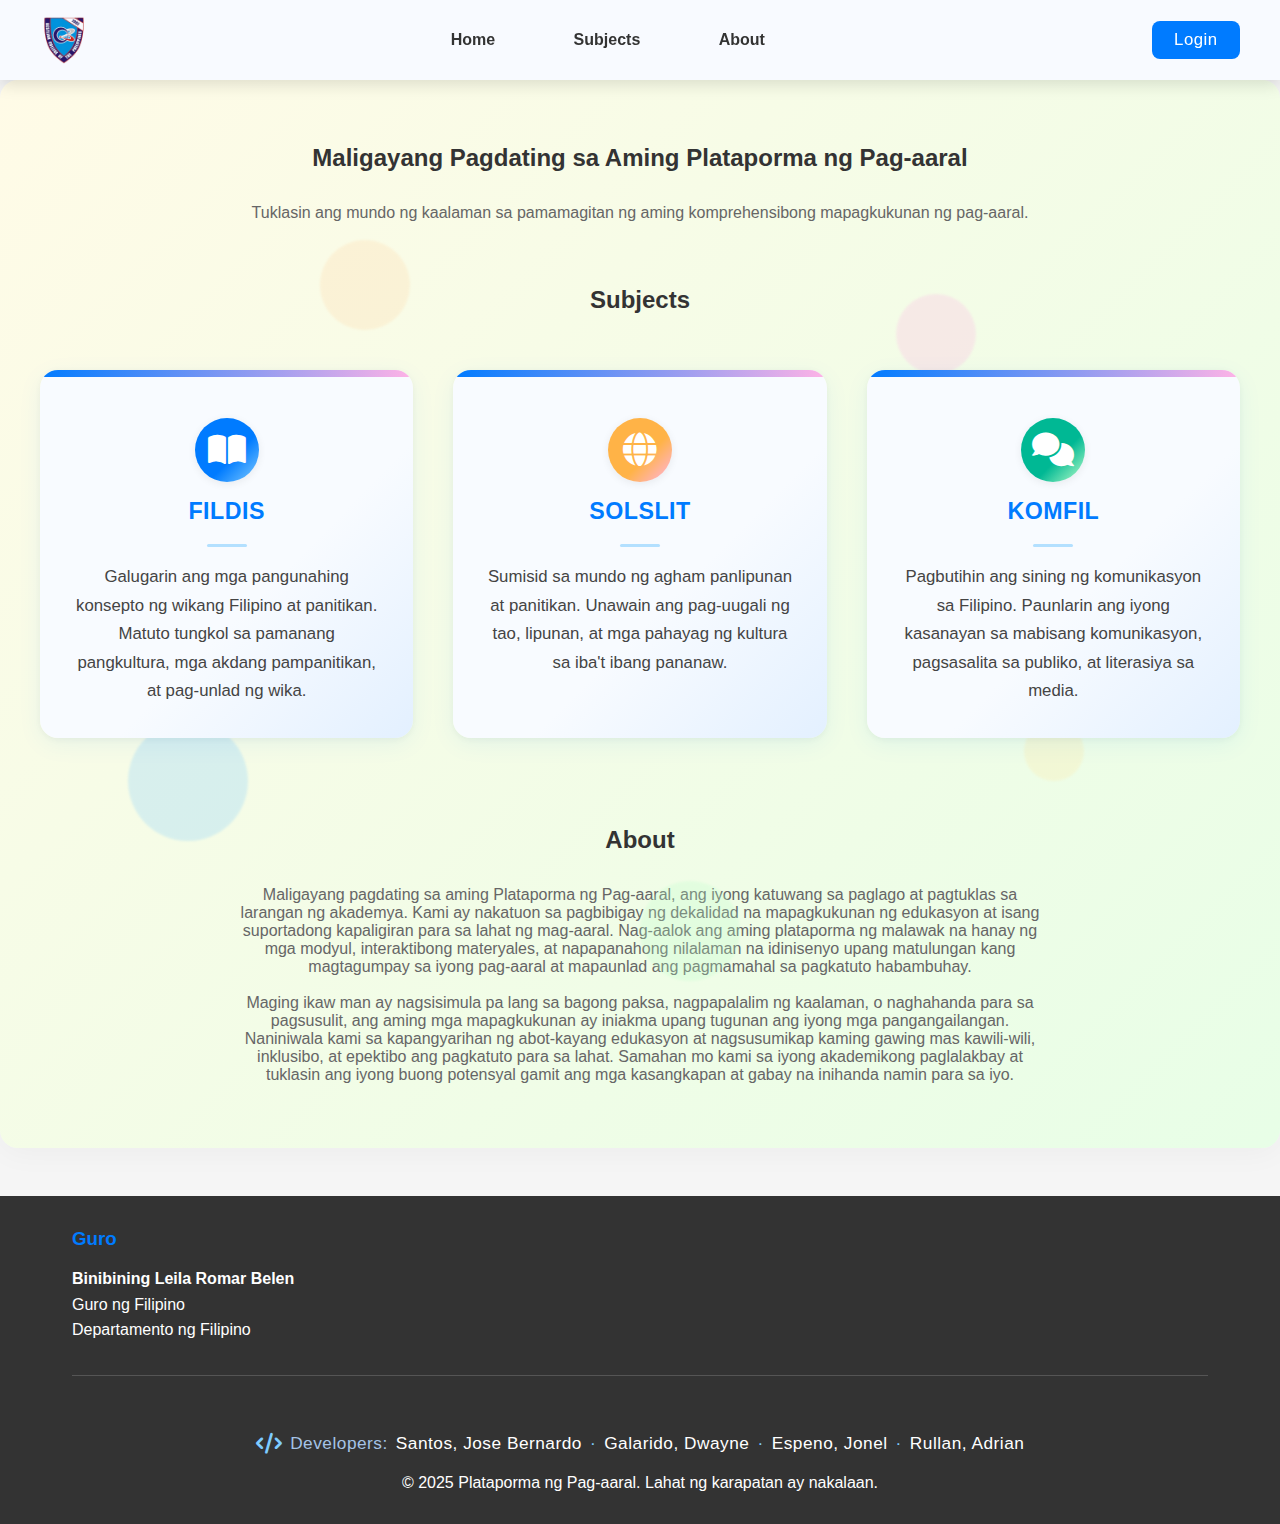
<file: index.html>
<!DOCTYPE html>
<html lang="en">
<head>
    <meta charset="UTF-8">
    <meta name="viewport" content="width=device-width, initial-scale=1.0">
    <title>Learning Platform</title>
    <link rel="stylesheet" href="https://cdnjs.cloudflare.com/ajax/libs/font-awesome/6.0.0/css/all.min.css">
    <link rel="stylesheet" href="style.css">
    <style>
        html {
            scroll-behavior: smooth;
        }
        
        .download-btn {
            position: absolute;
            top: 10px;
            left: 10px;
            padding: 8px 15px;
            background-color: #ff6b6b;
            color: white;
            border: none;
            border-radius: 4px;
            cursor: pointer;
            display: flex;
            align-items: center;
            gap: 5px;
            font-size: 14px;
            transition: background-color 0.3s;
            z-index: 1000;
        }

        .download-btn:hover {
            background-color: #ff5252;
        }

        .download-btn i {
            font-size: 16px;
        }

        .modal-content {
            position: relative;
            padding-top: 50px;
        }

        #moduleContent {
            margin-top: 10px;
        }

        .nav-links a {
            transition: color 0.3s ease;
        }

        .nav-links a:hover {
            color: #007bff;
        }
    </style>
</head>
<body>
    <nav class="navbar">
        <div class="logo">
            <a href="#" onclick="location.reload(); return false;">
                <img src="logo.png" alt="Bestlink College of the Philippines Logo" style="height:48px; vertical-align:middle;">
            </a>
        </div>
        <div class="menu-icon">
            <i class="fas fa-bars"></i>
        </div>
        <ul class="nav-links">
            <li><a href="#home">Home</a></li>
            <li><a href="#subjects">Subjects</a></li>
            <li><a href="#about">About</a></li>
        </ul>
        <button class="login-btn" onclick="openLoginModal()">Login</button>
    </nav>

    <main>
        <div class="floating-shapes">
            <div class="shape shape1"></div>
            <div class="shape shape2"></div>
            <div class="shape shape3"></div>
            <div class="shape shape4"></div>
            <div class="shape shape5"></div>
        </div>
        <section id="home" class="section">
            <h2>Maligayang Pagdating sa Aming Plataporma ng Pag-aaral</h2>
            <p style="text-align: center; color: #666; max-width: 800px; margin: 0 auto;">
                Tuklasin ang mundo ng kaalaman sa pamamagitan ng aming komprehensibong mapagkukunan ng pag-aaral.
            </p>
        </section>

        <section id="subjects" class="section">
            <h2>Subjects</h2>
            <div class="subjects-grid">
                <div class="subject-card" onclick="openFildisModules()">
                    <div class="subject-icon icon-bg fildis"><i class="fa-solid fa-book-open"></i></div>
                    <h3>FILDIS</h3>
                    <div class="divider"></div>
                    <p>Galugarin ang mga pangunahing konsepto ng wikang Filipino at panitikan. Matuto tungkol sa pamanang pangkultura, mga akdang pampanitikan, at pag-unlad ng wika.</p>
                </div>
                <div class="subject-card" onclick="openSolslitModules()">
                    <div class="subject-icon icon-bg solslit"><i class="fa-solid fa-globe"></i></div>
                    <h3>SOLSLIT</h3>
                    <div class="divider"></div>
                    <p>Sumisid sa mundo ng agham panlipunan at panitikan. Unawain ang pag-uugali ng tao, lipunan, at mga pahayag ng kultura sa iba't ibang pananaw.</p>
                </div>
                <div class="subject-card" onclick="openKomfilModules()">
                    <div class="subject-icon icon-bg komfil"><i class="fa-solid fa-comments"></i></div>
                    <h3>KOMFIL</h3>
                    <div class="divider"></div>
                    <p>Pagbutihin ang sining ng komunikasyon sa Filipino. Paunlarin ang iyong kasanayan sa mabisang komunikasyon, pagsasalita sa publiko, at literasiya sa media.</p>
                </div>
            </div>
        </section>

        <section id="about" class="section">
            <h2>About</h2>
            <p style="text-align: center; color: #666; max-width: 800px; margin: 0 auto;">
                Maligayang pagdating sa aming Plataporma ng Pag-aaral, ang iyong katuwang sa paglago at pagtuklas sa larangan ng akademya. Kami ay nakatuon sa pagbibigay ng dekalidad na mapagkukunan ng edukasyon at isang suportadong kapaligiran para sa lahat ng mag-aaral. Nag-aalok ang aming plataporma ng malawak na hanay ng mga modyul, interaktibong materyales, at napapanahong nilalaman na idinisenyo upang matulungan kang magtagumpay sa iyong pag-aaral at mapaunlad ang pagmamahal sa pagkatuto habambuhay.<br><br>
                Maging ikaw man ay nagsisimula pa lang sa bagong paksa, nagpapalalim ng kaalaman, o naghahanda para sa pagsusulit, ang aming mga mapagkukunan ay iniakma upang tugunan ang iyong mga pangangailangan. Naniniwala kami sa kapangyarihan ng abot-kayang edukasyon at nagsusumikap kaming gawing mas kawili-wili, inklusibo, at epektibo ang pagkatuto para sa lahat. Samahan mo kami sa iyong akademikong paglalakbay at tuklasin ang iyong buong potensyal gamit ang mga kasangkapan at gabay na inihanda namin para sa iyo.
            </p>
        </section>
    </main>

    <footer style="background-color: #333; color: white; padding: 2rem 0; margin-top: 3rem;">
        <div style="max-width: 1200px; margin: 0 auto; padding: 0 2rem;">
            <div style="display: grid; grid-template-columns: repeat(auto-fit, minmax(250px, 1fr)); gap: 2rem;">
                <div>
                    <h3 style="color: #007bff; margin-bottom: 1rem;">Guro</h3>
                    <p style="line-height: 1.6;">
                        <strong>Binibining Leila Romar Belen</strong><br>
                        Guro ng Filipino<br>
                        Departamento ng Filipino
                    </p>
                </div>
            </div>
            <div style="text-align: center; margin-top: 2rem; padding-top: 2rem; border-top: 1px solid #555;">
                <p style="margin-top: 1.5rem; font-size: 1.08rem; color: #a5c3e6; letter-spacing: 0.5px; display: flex; align-items: center; justify-content: center; gap: 0.5rem;">
                    <span style="font-size:1.2em; color:#7ecbff;"><i class='fa-solid fa-code'></i></span>
                    <span>Developers:</span>
                    <span style="font-weight: 500; color: #fff;">Santos, Jose Bernardo</span>
                    <span style="color: #7ecbff;">&middot;</span>
                    <span style="font-weight: 500; color: #fff;">Galarido, Dwayne</span>
                    <span style="color: #7ecbff;">&middot;</span>
                    <span style="font-weight: 500; color: #fff;">Espeno, Jonel</span>
                    <span style="color: #7ecbff;">&middot;</span>
                    <span style="font-weight: 500; color: #fff;">Rullan, Adrian</span>
                </p>
                <br>
                <p>&copy; 2025 Plataporma ng Pag-aaral. Lahat ng karapatan ay nakalaan.</p>
            </div>
        </div>
    </footer>

    <!-- FILDIS Modules Modal -->
    <div id="fildisModal" class="modal">
        <div class="modal-content">
            <span class="close-button" onclick="closeModal('fildisModal')">&times;</span>
            <h2 style="text-align: center; margin-bottom: 20px;">FILDIS Modules</h2>
            <div class="modules-grid">
                <div class="module-card" onclick="openModule('LESSON PROPERS/FILDIS/FilDis week 1 - 17/week 1 .pdf', 'pdf')">
                    <h4>Week 1</h4>
                    <p>Panimula sa Wikang Filipino at Panitikan: Mga pangunahing konsepto at kasaysayan</p>
                </div>
                <div class="module-card" onclick="openModule('LESSON PROPERS/FILDIS/FilDis week 1 - 17/week 2.pdf', 'pdf')">
                    <h4>Week 2</h4>
                    <p>Balarila at Palaugnayan: Pag-unawa sa istruktura ng wika</p>
                </div>
                <div class="module-card" onclick="openModule('LESSON PROPERS/FILDIS/FilDis week 1 - 17/week 3.pdf', 'pdf')">
                    <h4>Week 3</h4>
                    <p>Panitikang Filipino: Mga sinaunang anyo at tradisyonal na uri</p>
                </div>
                <div class="module-card" onclick="openModule('LESSON PROPERS/FILDIS/FilDis week 1 - 17/week 4.pdf', 'pdf')">
                    <h4>Week 4</h4>
                    <p>Makabagong Panitikang Filipino: Mga kontemporaryong tema at istilo</p>
                </div>
                <div class="module-card" onclick="openModule('LESSON PROPERS/FILDIS/FilDis week 1 - 17/week 5.pdf', 'pdf')">
                    <h4>Week 5</h4>
                    <p>Tula: Mga anyo at pagsusuri ng tulang Filipino</p>
                </div>
                <div class="module-card" onclick="openModule('LESSON PROPERS/FILDIS/FilDis week 1 - 17/week 7.pdf', 'pdf')">
                    <h4>Week 7</h4>
                    <p>Tuluyan: Maikling kuwento at nobela</p>
                </div>
                <div class="module-card" onclick="openModule('LESSON PROPERS/FILDIS/FilDis week 1 - 17/week 8.pdf', 'pdf')">
                    <h4>Week 8</h4>
                    <p>Dula: Tradisyonal at modernong teatro</p>
                </div>
                <div class="module-card" onclick="openModule('LESSON PROPERS/FILDIS/FilDis week 1 - 17/week 9.pdf', 'pdf')">
                    <h4>Week 9</h4>
                    <p>Alamat at Pabula: Mga tradisyong pasalita</p>
                </div>
                <div class="module-card" onclick="openModule('LESSON PROPERS/FILDIS/FilDis week 1 - 17/week 10.pdf', 'pdf')">
                    <h4>Week 10</h4>
                    <p>Pagsusuring Pampanitikan: Mga paraan ng pagsusuri</p>
                </div>
                <div class="module-card" onclick="openModule('LESSON PROPERS/FILDIS/FilDis week 1 - 17/week 11.pdf', 'pdf')">
                    <h4>Week 11</h4>
                    <p>Wikang Filipino sa Media: Kontemporaryong paggamit at impluwensya</p>
                </div>
                <div class="module-card" onclick="openModule('LESSON PROPERS/FILDIS/FilDis week 1 - 17/week 13 (same talaga sila ng week 11).pdf', 'pdf')">
                    <h4>Week 13</h4>
                    <p>Wikang Filipino sa Media: Kontemporaryong paggamit at impluwensya (Karagdagang talakay)</p>
                </div>
                <div class="module-card" onclick="openModule('LESSON PROPERS/FILDIS/FilDis week 1 - 17/week 14 .pdf', 'pdf')">
                    <h4>Week 14</h4>
                    <p>Pagsasalin: Teorya at praktika ng pagsasalin</p>
                </div>
                <div class="module-card" onclick="openModule('LESSON PROPERS/FILDIS/FilDis week 1 - 17/week 15.pdf', 'pdf')">
                    <h4>Week 15</h4>
                    <p>Plano ng Wika: Pagpapaunlad at pamantayan ng wikang Filipino</p>
                </div>
                <div class="module-card" onclick="openModule('LESSON PROPERS/FILDIS/FilDis week 1 - 17/week 16.pdf', 'pdf')">
                    <h4>Week 16</h4>
                    <p>Panitikan sa Edukasyon: Mga paraan ng pagtuturo</p>
                </div>
                <div class="module-card" onclick="openModule('LESSON PROPERS/FILDIS/FilDis week 1 - 17/week 17.pdf', 'pdf')">
                    <h4>Week 17</h4>
                    <p>Pangwakas na Proyekto: Pagsasama ng mga konsepto sa wika at panitikan</p>
                </div>
            </div>
        </div>
    </div>

    <!-- SOLSLIT Modules Modal -->
    <div id="solslitModal" class="modal">
        <div class="modal-content">
            <span class="close-button" onclick="closeModal('solslitModal')">&times;</span>
            <h2 style="text-align: center; margin-bottom: 20px;">Mga Modyul ng SOLSLIT</h2>
            <div class="modules-grid">
                <div class="module-card" onclick="openModule('LESSON PROPERS/SOSLIT/WEEK 1.docx', 'docx')">
                    <h4>Week 1</h4>
                    <p>Panimula sa Agham Panlipunan at Panitikan: Mga pangunahing konsepto at kasaysayan</p>
                </div>
                <div class="module-card" onclick="openModule('LESSON PROPERS/SOSLIT/WEEK 2.docx', 'docx')">
                    <h4>Week 2</h4>
                    <p>Teorya at Pagsusuri Panlipunan: Pag-unawa sa mga istruktura at relasyon sa lipunan</p>
                </div>
                <div class="module-card" onclick="openModule('LESSON PROPERS/SOSLIT/WEEK 3.docx', 'docx')">
                    <h4>Week 3</h4>
                    <p>Pag-aaral ng Kultura: Pagsisiyasat ng mga pahayag ng kultura at penomenang panlipunan</p>
                </div>
                <div class="module-card" onclick="openModule('LESSON PROPERS/SOSLIT/WEEK 4.docx', 'docx')">
                    <h4>Week 4</h4>
                    <p>Pagsusuri ng Panitikan: Mga paraan at diskarte sa pag-aaral ng panitikan</p>
                </div>
                <div class="module-card" onclick="openModule('LESSON PROPERS/SOSLIT/WEEK 5.pdf', 'pdf')">
                    <h4>Week 5</h4>
                    <p>Kilusang Panlipunan: Pag-unawa sa sama-samang pagkilos at pagbabago sa lipunan</p>
                </div>
                <div class="module-card" onclick="openModule('LESSON PROPERS/SOSLIT/WEEK 7.pdf', 'pdf')">
                    <h4>Week 7</h4>
                    <p>Pag-aaral ng Kasarian: Pagsisiyasat ng mga tungkulin at konstruksyon ng kasarian</p>
                </div>
                <div class="module-card" onclick="openModule('LESSON PROPERS/SOSLIT/WEEK 8.docx', 'docx')">
                    <h4>Week 8</h4>
                    <p>Sikolohiyang Panlipunan: Pag-unawa sa pag-uugali ng indibidwal sa kontekstong panlipunan</p>
                </div>
                <div class="module-card" onclick="openModule('LESSON PROPERS/SOSLIT/WEEK 9.docx', 'docx')">
                    <h4>Week 9</h4>
                    <p>Mga Uri ng Panitikan: Pagsusuri ng iba't ibang anyo ng pahayag na pampanitikan</p>
                </div>
                <div class="module-card" onclick="openModule('LESSON PROPERS/SOSLIT/WEEK 10.pdf', 'pdf')">
                    <h4>Week 10</h4>
                    <p>Mga Institusyong Panlipunan: Pag-aaral ng pamilya, edukasyon, at relihiyon</p>
                </div>
                <div class="module-card" onclick="openModule('LESSON PROPERS/SOSLIT/WEEK 11.pdf', 'pdf')">
                    <h4>Week 11</h4>
                    <p>Globalisasyon at Lipunan: Epekto ng mga prosesong global sa mga lokal na komunidad</p>
                </div>
                <div class="module-card" onclick="openModule('LESSON PROPERS/SOSLIT/WEEK 13.docx', 'docx')">
                    <h4>Week 13</h4>
                    <p>Mga Paraan ng Pananaliksik Panlipunan: Mga teknik sa pag-aaral ng penomenang panlipunan</p>
                </div>
                <div class="module-card" onclick="openModule('LESSON PROPERS/SOSLIT/WEEK 14.docx', 'docx')">
                    <h4>Week 14</h4>
                    <p>Kasalukuyang Isyung Panlipunan: Pagsusuri ng mga hamon sa lipunan sa kasalukuyan</p>
                </div>
                <div class="module-card" onclick="openModule('LESSON PROPERS/SOSLIT/WEEK 15.docx', 'docx')">
                    <h4>Week 15</h4>
                    <p>Kritisismong Pampanitikan: Mga diskarte sa pagsusuri ng mga akdang pampanitikan</p>
                </div>
                <div class="module-card" onclick="openModule('LESSON PROPERS/SOSLIT/WEEK 16.docx', 'docx')">
                    <h4>Week 16</h4>
                    <p>Pagbabago sa Lipunan: Pag-unawa sa mga proseso ng pagbabago sa lipunan</p>
                </div>
                <div class="module-card" onclick="openModule('LESSON PROPERS/SOSLIT/WEEK 17.docx', 'docx')">
                    <h4>Week 17</h4>
                    <p>Pangwakas na Proyekto: Pagsasama ng mga konsepto sa agham panlipunan at panitikan</p>
                </div>
            </div>
        </div>
    </div>

    <!-- KOMFIL Modules Modal -->
    <div id="komfilModal" class="modal">
        <div class="modal-content">
            <span class="close-button" onclick="closeModal('komfilModal')">&times;</span>
            <h2 style="text-align: center; margin-bottom: 20px;">Mga Modyul ng KOMFIL</h2>
            <div class="modules-grid">
                <div class="module-card" onclick="openModule('LESSON PROPERS/KOMFIL/WEEK 1.docx', 'docx')">
                    <h4>Week 1</h4>
                    <p>Panimula sa Komunikasyon sa Filipino: Mga pangunahing konsepto at prinsipyo</p>
                </div>
                <div class="module-card" onclick="openModule('LESSON PROPERS/KOMFIL/WEEK 2.docx', 'docx')">
                    <h4>Week 2</h4>
                    <p>Mga Uri ng Komunikasyon: Verbal at di-verbal na komunikasyon</p>
                </div>
                <div class="module-card" onclick="openModule('LESSON PROPERS/KOMFIL/WEEK 3.docx', 'docx')">
                    <h4>Week 3</h4>
                    <p>Mga Elemento ng Komunikasyon: Mga sangkap at proseso ng komunikasyon</p>
                </div>
                <div class="module-card" onclick="openModule('LESSON PROPERS/KOMFIL/WEEK 4.docx', 'docx')">
                    <h4>Week 4</h4>
                    <p>Mga Hadlang sa Komunikasyon: Pagkilala at paglutas ng mga sagabal</p>
                </div>
                <div class="module-card" onclick="openModule('LESSON PROPERS/KOMFIL/WEEK 5.docx', 'docx')">
                    <h4>Week 5</h4>
                    <p>Komunikasyon sa Akademya: Mga teknik sa akademikong pagsulat at pagsasalita</p>
                </div>
                <div class="module-card" onclick="openModule('LESSON PROPERS/KOMFIL/WEEK 7.docx', 'docx')">
                    <h4>Week 7</h4>
                    <p>Komunikasyon sa Media: Mga prinsipyo ng mass media at social media</p>
                </div>
                <div class="module-card" onclick="openModule('LESSON PROPERS/KOMFIL/WEEK 8.docx', 'docx')">
                    <h4>Week 8</h4>
                    <p>Komunikasyon sa Organisasyon: Mga diskarte sa komunikasyon sa trabaho</p>
                </div>
                <div class="module-card" onclick="openModule('LESSON PROPERS/KOMFIL/WEEK 9.docx', 'docx')">
                    <h4>Week 9</h4>
                    <p>Interkultural na Komunikasyon: Pag-unawa sa komunikasyon sa iba't ibang kultura</p>
                </div>
                <div class="module-card" onclick="openModule('LESSON PROPERS/KOMFIL/WEEK 10.docx', 'docx')">
                    <h4>Week 10</h4>
                    <p>Komunikasyon sa Teknolohiya: Mga bagong paraan ng komunikasyon sa digital age</p>
                </div>
                <div class="module-card" onclick="openModule('LESSON PROPERS/KOMFIL/WEEK 11.docx', 'docx')">
                    <h4>Week 11</h4>
                    <p>Komunikasyon sa Krisis: Mga diskarte sa pagharap sa mga krisis at emergency</p>
                </div>
                <div class="module-card" onclick="openModule('LESSON PROPERS/KOMFIL/WEEK 13.docx', 'docx')">
                    <h4>Week 13</h4>
                    <p>Komunikasyon sa Edukasyon: Mga paraan ng epektibong pagtuturo at pagkatuto</p>
                </div>
                <div class="module-card" onclick="openModule('LESSON PROPERS/KOMFIL/WEEK 14.docx', 'docx')">
                    <h4>Week 14</h4>
                    <p>Komunikasyon sa Pamahalaan: Mga prinsipyo ng komunikasyon sa pampublikong sektor</p>
                </div>
                <div class="module-card" onclick="openModule('LESSON PROPERS/KOMFIL/WEEK 15.docx', 'docx')">
                    <h4>Week 15</h4>
                    <p>Komunikasyon sa Negosyo: Mga diskarte sa komunikasyon sa propesyonal na setting</p>
                </div>
                <div class="module-card" onclick="openModule('LESSON PROPERS/KOMFIL/WEEK 16.docx', 'docx')">
                    <h4>Week 16</h4>
                    <p>Komunikasyon sa Pananaliksik: Mga paraan ng komunikasyon ng mga resulta ng pananaliksik</p>
                </div>
                <div class="module-card" onclick="openModule('LESSON PROPERS/KOMFIL/WEEK 17.docx', 'docx')">
                    <h4>Week 17</h4>
                    <p>Pangwakas na Proyekto: Pagsasama ng mga konsepto sa komunikasyon sa Filipino</p>
                </div>
            </div>
        </div>
    </div>

    <!-- Module Content Modal -->
    <div id="moduleModal" class="modal">
        <div class="modal-content">
            <button id="downloadPPT" class="download-btn" onclick="downloadPPT()">
                <i class="fas fa-file-powerpoint"></i> Download PPT
            </button>
            <span class="close-button" onclick="closeModal('moduleModal')">&times;</span>
            <div id="moduleContent"></div>
        </div>
    </div>

    <!-- Login/Signup Modal -->
    <div id="loginModal" class="modal">
        <div class="modal-content login-modal-content">
            <span class="close-button" onclick="closeModal('loginModal')">&times;</span>
            <div id="loginFormSection">
                <h2 style="text-align:center;">Login</h2>
                <form class="auth-form" onsubmit="event.preventDefault(); /* handle login */">
                    <label for="login-email">Email</label>
                    <input type="email" id="login-email" required>
                    <label for="login-password">Password</label>
                    <input type="password" id="login-password" required>
                    <button type="submit" class="auth-submit">Login</button>
                </form>
                <p style="text-align:center; margin-top:1rem;">Walang account? <a href="#" onclick="showSignup();return false;">Sign up</a></p>
            </div>
            <div id="signupFormSection" style="display:none;">
                <h2 style="text-align:center;">Sign Up</h2>
                <form class="auth-form" onsubmit="event.preventDefault(); /* handle signup */">
                    <label for="signup-email">Email</label>
                    <input type="email" id="signup-email" required>
                    <label for="signup-password">Password</label>
                    <input type="password" id="signup-password" required>
                    <label for="signup-confirm">Confirm Password</label>
                    <input type="password" id="signup-confirm" required>
                    <button type="submit" class="auth-submit">Sign Up</button>
                </form>
                <p style="text-align:center; margin-top:1rem;">May account ka na? <a href="#" onclick="showLogin();return false;">Login</a></p>
            </div>
        </div>
    </div>

    <!-- Move script to end of body for reliable DOM access -->
    <script>
        document.addEventListener('DOMContentLoaded', function() {
            // Mobile menu toggle
            document.querySelector('.menu-icon').addEventListener('click', function() {
                document.querySelector('.nav-links').classList.toggle('active');
            });
        });

        function openFildisModules() {
            document.getElementById('fildisModal').style.display = 'block';
        }
        function openSolslitModules() {
            document.getElementById('solslitModal').style.display = 'block';
        }
        function openKomfilModules() {
            document.getElementById('komfilModal').style.display = 'block';
        }
        let currentModule = {
            subject: '',
            week: ''
        };

        function openModule(path, type) {
            const modal = document.getElementById('moduleModal');
            const content = document.getElementById('moduleContent');
            
            // Extract subject and week from the path
            const pathParts = path.split('/');
            const subject = pathParts[1]; // FILDIS, SOSLIT, or KOMFIL
            const weekFile = pathParts[pathParts.length - 1];
            const week = weekFile.split(' ')[1].split('.')[0]; // Extract week number
            
            currentModule.subject = subject;
            currentModule.week = week;
            
            if (type === 'pdf') {
                content.innerHTML = `<iframe src="${path}"></iframe>`;
            }
            modal.style.display = 'block';
        }
        function closeModal(modalId) {
            document.getElementById(modalId).style.display = 'none';
        }
        window.onclick = function(event) {
            if (event.target.classList.contains('modal')) {
                event.target.style.display = 'none';
            }
        }
        function openLoginModal() {
            document.getElementById('loginModal').style.display = 'block';
            showLogin();
        }
        function showSignup() {
            document.getElementById('loginFormSection').style.display = 'none';
            document.getElementById('signupFormSection').style.display = 'block';
        }
        function showLogin() {
            document.getElementById('loginFormSection').style.display = 'block';
            document.getElementById('signupFormSection').style.display = 'none';
        }
        function downloadPPT() {
            const { subject, week } = currentModule;
            if (!subject || !week) {
                alert('No module selected');
                return;
            }

            // Map the subject to the correct folder name
            const subjectFolder = {
                'FILDIS': 'FILDIS',
                'SOSLIT': 'SOSLIT',
                'KOMFIL': 'KOMFIL'
            }[subject];

            if (!subjectFolder) {
                alert('Invalid subject');
                return;
            }

            // Construct the PPT file path
            const pptPath = `LESSON PPT/${subjectFolder}/week${week}.pptx`;
            
            // Create a temporary link element
            const link = document.createElement('a');
            link.href = pptPath;
            link.download = `${subject}_Week${week}.pptx`;
            
            // Append to body, click, and remove
            document.body.appendChild(link);
            link.click();
            document.body.removeChild(link);
        }
    </script>
</body>
</html>
</file>
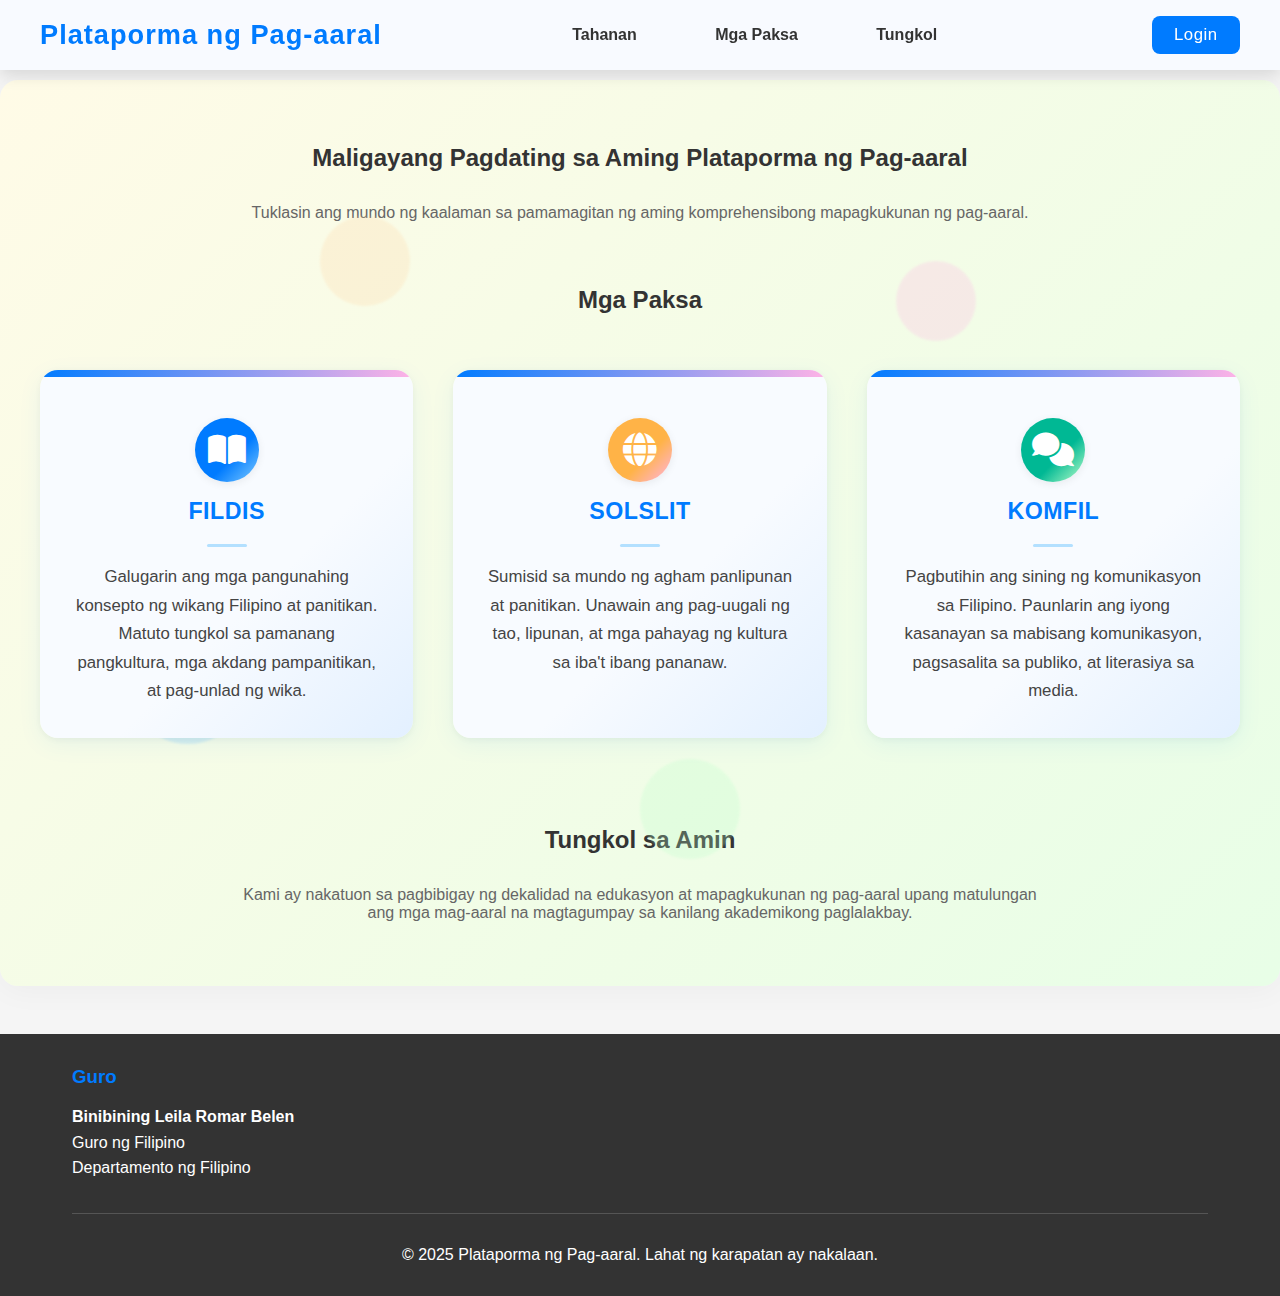
<file: fildis/index.html>
<!DOCTYPE html>
<html lang="en">
<head>
    <meta charset="UTF-8">
    <meta name="viewport" content="width=device-width, initial-scale=1.0">
    <title>Learning Platform</title>
    <link rel="stylesheet" href="https://cdnjs.cloudflare.com/ajax/libs/font-awesome/6.0.0/css/all.min.css">
    <link rel="stylesheet" href="style.css">
</head>
<body>
    <nav class="navbar">
        <div class="logo">Plataporma ng Pag-aaral</div>
        <div class="menu-icon">
            <i class="fas fa-bars"></i>
        </div>
        <ul class="nav-links">
            <li><a href="#home">Tahanan</a></li>
            <li><a href="#subjects">Mga Paksa</a></li>
            <li><a href="#about">Tungkol</a></li>
        </ul>
        <button class="login-btn" onclick="openLoginModal()">Login</button>
    </nav>

    <main>
        <div class="floating-shapes">
            <div class="shape shape1"></div>
            <div class="shape shape2"></div>
            <div class="shape shape3"></div>
            <div class="shape shape4"></div>
            <div class="shape shape5"></div>
        </div>
        <section id="home" class="section">
            <h2>Maligayang Pagdating sa Aming Plataporma ng Pag-aaral</h2>
            <p style="text-align: center; color: #666; max-width: 800px; margin: 0 auto;">
                Tuklasin ang mundo ng kaalaman sa pamamagitan ng aming komprehensibong mapagkukunan ng pag-aaral.
            </p>
        </section>

        <section id="subjects" class="section">
            <h2>Mga Paksa</h2>
            <div class="subjects-grid">
                <div class="subject-card" onclick="openFildisModules()">
                    <div class="subject-icon icon-bg fildis"><i class="fa-solid fa-book-open"></i></div>
                    <h3>FILDIS</h3>
                    <div class="divider"></div>
                    <p>Galugarin ang mga pangunahing konsepto ng wikang Filipino at panitikan. Matuto tungkol sa pamanang pangkultura, mga akdang pampanitikan, at pag-unlad ng wika.</p>
                </div>
                <div class="subject-card" onclick="openSolslitModules()">
                    <div class="subject-icon icon-bg solslit"><i class="fa-solid fa-globe"></i></div>
                    <h3>SOLSLIT</h3>
                    <div class="divider"></div>
                    <p>Sumisid sa mundo ng agham panlipunan at panitikan. Unawain ang pag-uugali ng tao, lipunan, at mga pahayag ng kultura sa iba't ibang pananaw.</p>
                </div>
                <div class="subject-card" onclick="openKomfilModules()">
                    <div class="subject-icon icon-bg komfil"><i class="fa-solid fa-comments"></i></div>
                    <h3>KOMFIL</h3>
                    <div class="divider"></div>
                    <p>Pagbutihin ang sining ng komunikasyon sa Filipino. Paunlarin ang iyong kasanayan sa mabisang komunikasyon, pagsasalita sa publiko, at literasiya sa media.</p>
                </div>
            </div>
        </section>

        <section id="about" class="section">
            <h2>Tungkol sa Amin</h2>
            <p style="text-align: center; color: #666; max-width: 800px; margin: 0 auto;">
                Kami ay nakatuon sa pagbibigay ng dekalidad na edukasyon at mapagkukunan ng pag-aaral upang matulungan ang mga mag-aaral na magtagumpay sa kanilang akademikong paglalakbay.
            </p>
        </section>
    </main>

    <footer style="background-color: #333; color: white; padding: 2rem 0; margin-top: 3rem;">
        <div style="max-width: 1200px; margin: 0 auto; padding: 0 2rem;">
            <div style="display: grid; grid-template-columns: repeat(auto-fit, minmax(250px, 1fr)); gap: 2rem;">
                <div>
                    <h3 style="color: #007bff; margin-bottom: 1rem;">Guro</h3>
                    <p style="line-height: 1.6;">
                        <strong>Binibining Leila Romar Belen</strong><br>
                        Guro ng Filipino<br>
                        Departamento ng Filipino
                    </p>
                </div>
            </div>
            <div style="text-align: center; margin-top: 2rem; padding-top: 2rem; border-top: 1px solid #555;">
                <p>&copy; 2025 Plataporma ng Pag-aaral. Lahat ng karapatan ay nakalaan.</p>
            </div>
        </div>
    </footer>

    <!-- FILDIS Modules Modal -->
    <div id="fildisModal" class="modal">
        <div class="modal-content">
            <span class="close-button" onclick="closeModal('fildisModal')">&times;</span>
            <h2 style="text-align: center; margin-bottom: 20px;">FILDIS Modules</h2>
            <div class="modules-grid">
                <div class="module-card" onclick="openModule('LESSON PROPERS/FILDIS/FilDis week 1 - 17/week 1 .pdf', 'pdf')">
                    <h4>Linggo 1</h4>
                    <p>Panimula sa Wikang Filipino at Panitikan: Mga pangunahing konsepto at kasaysayan</p>
                </div>
                <div class="module-card" onclick="openModule('LESSON PROPERS/FILDIS/FilDis week 1 - 17/week 2.pdf', 'pdf')">
                    <h4>Linggo 2</h4>
                    <p>Balarila at Palaugnayan: Pag-unawa sa istruktura ng wika</p>
                </div>
                <div class="module-card" onclick="openModule('LESSON PROPERS/FILDIS/FilDis week 1 - 17/week 3.pdf', 'pdf')">
                    <h4>Linggo 3</h4>
                    <p>Panitikang Filipino: Mga sinaunang anyo at tradisyonal na uri</p>
                </div>
                <div class="module-card" onclick="openModule('LESSON PROPERS/FILDIS/FilDis week 1 - 17/week 4.pdf', 'pdf')">
                    <h4>Linggo 4</h4>
                    <p>Makabagong Panitikang Filipino: Mga kontemporaryong tema at istilo</p>
                </div>
                <div class="module-card" onclick="openModule('LESSON PROPERS/FILDIS/FilDis week 1 - 17/week 5.pdf', 'pdf')">
                    <h4>Linggo 5</h4>
                    <p>Tula: Mga anyo at pagsusuri ng tulang Filipino</p>
                </div>
                <div class="module-card" onclick="openModule('LESSON PROPERS/FILDIS/FilDis week 1 - 17/week 7.pdf', 'pdf')">
                    <h4>Linggo 7</h4>
                    <p>Tuluyan: Maikling kuwento at nobela</p>
                </div>
                <div class="module-card" onclick="openModule('LESSON PROPERS/FILDIS/FilDis week 1 - 17/week 8.pdf', 'pdf')">
                    <h4>Linggo 8</h4>
                    <p>Dula: Tradisyonal at modernong teatro</p>
                </div>
                <div class="module-card" onclick="openModule('LESSON PROPERS/FILDIS/FilDis week 1 - 17/week 9.pdf', 'pdf')">
                    <h4>Linggo 9</h4>
                    <p>Alamat at Pabula: Mga tradisyong pasalita</p>
                </div>
                <div class="module-card" onclick="openModule('LESSON PROPERS/FILDIS/FilDis week 1 - 17/week 10.pdf', 'pdf')">
                    <h4>Linggo 10</h4>
                    <p>Pagsusuring Pampanitikan: Mga paraan ng pagsusuri</p>
                </div>
                <div class="module-card" onclick="openModule('LESSON PROPERS/FILDIS/FilDis week 1 - 17/week 11.pdf', 'pdf')">
                    <h4>Linggo 11</h4>
                    <p>Wikang Filipino sa Media: Kontemporaryong paggamit at impluwensya</p>
                </div>
                <div class="module-card" onclick="openModule('LESSON PROPERS/FILDIS/FilDis week 1 - 17/week 13 (same talaga sila ng week 11).pdf', 'pdf')">
                    <h4>Linggo 13</h4>
                    <p>Wikang Filipino sa Media: Kontemporaryong paggamit at impluwensya (Karagdagang talakay)</p>
                </div>
                <div class="module-card" onclick="openModule('LESSON PROPERS/FILDIS/FilDis week 1 - 17/week 14 .pdf', 'pdf')">
                    <h4>Linggo 14</h4>
                    <p>Pagsasalin: Teorya at praktika ng pagsasalin</p>
                </div>
                <div class="module-card" onclick="openModule('LESSON PROPERS/FILDIS/FilDis week 1 - 17/week 15.pdf', 'pdf')">
                    <h4>Linggo 15</h4>
                    <p>Plano ng Wika: Pagpapaunlad at pamantayan ng wikang Filipino</p>
                </div>
                <div class="module-card" onclick="openModule('LESSON PROPERS/FILDIS/FilDis week 1 - 17/week 16.pdf', 'pdf')">
                    <h4>Linggo 16</h4>
                    <p>Panitikan sa Edukasyon: Mga paraan ng pagtuturo</p>
                </div>
                <div class="module-card" onclick="openModule('LESSON PROPERS/FILDIS/FilDis week 1 - 17/week 17.pdf', 'pdf')">
                    <h4>Linggo 17</h4>
                    <p>Pangwakas na Proyekto: Pagsasama ng mga konsepto sa wika at panitikan</p>
                </div>
            </div>
        </div>
    </div>

    <!-- SOLSLIT Modules Modal -->
    <div id="solslitModal" class="modal">
        <div class="modal-content">
            <span class="close-button" onclick="closeModal('solslitModal')">&times;</span>
            <h2 style="text-align: center; margin-bottom: 20px;">Mga Modyul ng SOLSLIT</h2>
            <div class="modules-grid">
                <div class="module-card" onclick="openModule('LESSON PROPERS/SOSLIT/WEEK 1.docx', 'docx')">
                    <h4>Linggo 1</h4>
                    <p>Panimula sa Agham Panlipunan at Panitikan: Mga pangunahing konsepto at kasaysayan</p>
                </div>
                <div class="module-card" onclick="openModule('LESSON PROPERS/SOSLIT/WEEK 2.docx', 'docx')">
                    <h4>Linggo 2</h4>
                    <p>Teorya at Pagsusuri Panlipunan: Pag-unawa sa mga istruktura at relasyon sa lipunan</p>
                </div>
                <div class="module-card" onclick="openModule('LESSON PROPERS/SOSLIT/WEEK 3.docx', 'docx')">
                    <h4>Linggo 3</h4>
                    <p>Pag-aaral ng Kultura: Pagsisiyasat ng mga pahayag ng kultura at penomenang panlipunan</p>
                </div>
                <div class="module-card" onclick="openModule('LESSON PROPERS/SOSLIT/WEEK 4.docx', 'docx')">
                    <h4>Linggo 4</h4>
                    <p>Pagsusuri ng Panitikan: Mga paraan at diskarte sa pag-aaral ng panitikan</p>
                </div>
                <div class="module-card" onclick="openModule('LESSON PROPERS/SOSLIT/WEEK 5.pdf', 'pdf')">
                    <h4>Linggo 5</h4>
                    <p>Kilusang Panlipunan: Pag-unawa sa sama-samang pagkilos at pagbabago sa lipunan</p>
                </div>
                <div class="module-card" onclick="openModule('LESSON PROPERS/SOSLIT/WEEK 7.pdf', 'pdf')">
                    <h4>Linggo 7</h4>
                    <p>Pag-aaral ng Kasarian: Pagsisiyasat ng mga tungkulin at konstruksyon ng kasarian</p>
                </div>
                <div class="module-card" onclick="openModule('LESSON PROPERS/SOSLIT/WEEK 8.docx', 'docx')">
                    <h4>Linggo 8</h4>
                    <p>Sikolohiyang Panlipunan: Pag-unawa sa pag-uugali ng indibidwal sa kontekstong panlipunan</p>
                </div>
                <div class="module-card" onclick="openModule('LESSON PROPERS/SOSLIT/WEEK 9.docx', 'docx')">
                    <h4>Linggo 9</h4>
                    <p>Mga Uri ng Panitikan: Pagsusuri ng iba't ibang anyo ng pahayag na pampanitikan</p>
                </div>
                <div class="module-card" onclick="openModule('LESSON PROPERS/SOSLIT/WEEK 10.pdf', 'pdf')">
                    <h4>Linggo 10</h4>
                    <p>Mga Institusyong Panlipunan: Pag-aaral ng pamilya, edukasyon, at relihiyon</p>
                </div>
                <div class="module-card" onclick="openModule('LESSON PROPERS/SOSLIT/WEEK 11.pdf', 'pdf')">
                    <h4>Linggo 11</h4>
                    <p>Globalisasyon at Lipunan: Epekto ng mga prosesong global sa mga lokal na komunidad</p>
                </div>
                <div class="module-card" onclick="openModule('LESSON PROPERS/SOSLIT/WEEK 13.docx', 'docx')">
                    <h4>Linggo 13</h4>
                    <p>Mga Paraan ng Pananaliksik Panlipunan: Mga teknik sa pag-aaral ng penomenang panlipunan</p>
                </div>
                <div class="module-card" onclick="openModule('LESSON PROPERS/SOSLIT/WEEK 14.docx', 'docx')">
                    <h4>Linggo 14</h4>
                    <p>Kasalukuyang Isyung Panlipunan: Pagsusuri ng mga hamon sa lipunan sa kasalukuyan</p>
                </div>
                <div class="module-card" onclick="openModule('LESSON PROPERS/SOSLIT/WEEK 15.docx', 'docx')">
                    <h4>Linggo 15</h4>
                    <p>Kritisismong Pampanitikan: Mga diskarte sa pagsusuri ng mga akdang pampanitikan</p>
                </div>
                <div class="module-card" onclick="openModule('LESSON PROPERS/SOSLIT/WEEK 16.docx', 'docx')">
                    <h4>Linggo 16</h4>
                    <p>Pagbabago sa Lipunan: Pag-unawa sa mga proseso ng pagbabago sa lipunan</p>
                </div>
                <div class="module-card" onclick="openModule('LESSON PROPERS/SOSLIT/WEEK 17.docx', 'docx')">
                    <h4>Linggo 17</h4>
                    <p>Pangwakas na Proyekto: Pagsasama ng mga konsepto sa agham panlipunan at panitikan</p>
                </div>
            </div>
        </div>
    </div>

    <!-- KOMFIL Modules Modal -->
    <div id="komfilModal" class="modal">
        <div class="modal-content">
            <span class="close-button" onclick="closeModal('komfilModal')">&times;</span>
            <h2 style="text-align: center; margin-bottom: 20px;">Mga Modyul ng KOMFIL</h2>
            <div class="modules-grid">
                <div class="module-card" onclick="openModule('LESSON PROPERS/KOMFIL/WEEK 1.docx', 'docx')">
                    <h4>Linggo 1</h4>
                    <p>Panimula sa Komunikasyon sa Filipino: Mga pangunahing konsepto at prinsipyo</p>
                </div>
                <div class="module-card" onclick="openModule('LESSON PROPERS/KOMFIL/WEEK 2.docx', 'docx')">
                    <h4>Linggo 2</h4>
                    <p>Mga Uri ng Komunikasyon: Verbal at di-verbal na komunikasyon</p>
                </div>
                <div class="module-card" onclick="openModule('LESSON PROPERS/KOMFIL/WEEK 3.docx', 'docx')">
                    <h4>Linggo 3</h4>
                    <p>Mga Elemento ng Komunikasyon: Mga sangkap at proseso ng komunikasyon</p>
                </div>
                <div class="module-card" onclick="openModule('LESSON PROPERS/KOMFIL/WEEK 4.docx', 'docx')">
                    <h4>Linggo 4</h4>
                    <p>Mga Hadlang sa Komunikasyon: Pagkilala at paglutas ng mga sagabal</p>
                </div>
                <div class="module-card" onclick="openModule('LESSON PROPERS/KOMFIL/WEEK 5.docx', 'docx')">
                    <h4>Linggo 5</h4>
                    <p>Komunikasyon sa Akademya: Mga teknik sa akademikong pagsulat at pagsasalita</p>
                </div>
                <div class="module-card" onclick="openModule('LESSON PROPERS/KOMFIL/WEEK 7.docx', 'docx')">
                    <h4>Linggo 7</h4>
                    <p>Komunikasyon sa Media: Mga prinsipyo ng mass media at social media</p>
                </div>
                <div class="module-card" onclick="openModule('LESSON PROPERS/KOMFIL/WEEK 8.docx', 'docx')">
                    <h4>Linggo 8</h4>
                    <p>Komunikasyon sa Organisasyon: Mga diskarte sa komunikasyon sa trabaho</p>
                </div>
                <div class="module-card" onclick="openModule('LESSON PROPERS/KOMFIL/WEEK 9.docx', 'docx')">
                    <h4>Linggo 9</h4>
                    <p>Interkultural na Komunikasyon: Pag-unawa sa komunikasyon sa iba't ibang kultura</p>
                </div>
                <div class="module-card" onclick="openModule('LESSON PROPERS/KOMFIL/WEEK 10.docx', 'docx')">
                    <h4>Linggo 10</h4>
                    <p>Komunikasyon sa Teknolohiya: Mga bagong paraan ng komunikasyon sa digital age</p>
                </div>
                <div class="module-card" onclick="openModule('LESSON PROPERS/KOMFIL/WEEK 11.docx', 'docx')">
                    <h4>Linggo 11</h4>
                    <p>Komunikasyon sa Krisis: Mga diskarte sa pagharap sa mga krisis at emergency</p>
                </div>
                <div class="module-card" onclick="openModule('LESSON PROPERS/KOMFIL/WEEK 13.docx', 'docx')">
                    <h4>Linggo 13</h4>
                    <p>Komunikasyon sa Edukasyon: Mga paraan ng epektibong pagtuturo at pagkatuto</p>
                </div>
                <div class="module-card" onclick="openModule('LESSON PROPERS/KOMFIL/WEEK 14.docx', 'docx')">
                    <h4>Linggo 14</h4>
                    <p>Komunikasyon sa Pamahalaan: Mga prinsipyo ng komunikasyon sa pampublikong sektor</p>
                </div>
                <div class="module-card" onclick="openModule('LESSON PROPERS/KOMFIL/WEEK 15.docx', 'docx')">
                    <h4>Linggo 15</h4>
                    <p>Komunikasyon sa Negosyo: Mga diskarte sa komunikasyon sa propesyonal na setting</p>
                </div>
                <div class="module-card" onclick="openModule('LESSON PROPERS/KOMFIL/WEEK 16.docx', 'docx')">
                    <h4>Linggo 16</h4>
                    <p>Komunikasyon sa Pananaliksik: Mga paraan ng komunikasyon ng mga resulta ng pananaliksik</p>
                </div>
                <div class="module-card" onclick="openModule('LESSON PROPERS/KOMFIL/WEEK 17.docx', 'docx')">
                    <h4>Linggo 17</h4>
                    <p>Pangwakas na Proyekto: Pagsasama ng mga konsepto sa komunikasyon sa Filipino</p>
                </div>
            </div>
        </div>
    </div>

    <!-- Module Content Modal -->
    <div id="moduleModal" class="modal">
        <div class="modal-content">
            <span class="close-button" onclick="closeModal('moduleModal')">&times;</span>
            <div id="moduleContent"></div>
        </div>
    </div>

    <!-- Login/Signup Modal -->
    <div id="loginModal" class="modal">
        <div class="modal-content login-modal-content">
            <span class="close-button" onclick="closeModal('loginModal')">&times;</span>
            <div id="loginFormSection">
                <h2 style="text-align:center;">Login</h2>
                <form class="auth-form" onsubmit="event.preventDefault(); /* handle login */">
                    <label for="login-email">Email</label>
                    <input type="email" id="login-email" required>
                    <label for="login-password">Password</label>
                    <input type="password" id="login-password" required>
                    <button type="submit" class="auth-submit">Login</button>
                </form>
                <p style="text-align:center; margin-top:1rem;">Walang account? <a href="#" onclick="showSignup();return false;">Sign up</a></p>
            </div>
            <div id="signupFormSection" style="display:none;">
                <h2 style="text-align:center;">Sign Up</h2>
                <form class="auth-form" onsubmit="event.preventDefault(); /* handle signup */">
                    <label for="signup-email">Email</label>
                    <input type="email" id="signup-email" required>
                    <label for="signup-password">Password</label>
                    <input type="password" id="signup-password" required>
                    <label for="signup-confirm">Confirm Password</label>
                    <input type="password" id="signup-confirm" required>
                    <button type="submit" class="auth-submit">Sign Up</button>
                </form>
                <p style="text-align:center; margin-top:1rem;">May account ka na? <a href="#" onclick="showLogin();return false;">Login</a></p>
            </div>
        </div>
    </div>

    <script>
        function openFildisModules() {
            document.getElementById('fildisModal').style.display = 'block';
        }

        function openSolslitModules() {
            document.getElementById('solslitModal').style.display = 'block';
        }

        function openKomfilModules() {
            document.getElementById('komfilModal').style.display = 'block';
        }

        function openModule(path, type) {
            const modal = document.getElementById('moduleModal');
            const content = document.getElementById('moduleContent');
            
            if (type === 'pdf') {
                content.innerHTML = `<iframe src="${path}"></iframe>`;
            }
            
            modal.style.display = 'block';
        }

        function closeModal(modalId) {
            document.getElementById(modalId).style.display = 'none';
        }

        // Close modal when clicking outside
        window.onclick = function(event) {
            if (event.target.classList.contains('modal')) {
                event.target.style.display = 'none';
            }
        }

        // Mobile menu toggle
        document.querySelector('.menu-icon').addEventListener('click', function() {
            document.querySelector('.nav-links').classList.toggle('active');
        });

        function openLoginModal() {
            document.getElementById('loginModal').style.display = 'block';
            showLogin();
        }
        function showSignup() {
            document.getElementById('loginFormSection').style.display = 'none';
            document.getElementById('signupFormSection').style.display = 'block';
        }
        function showLogin() {
            document.getElementById('loginFormSection').style.display = 'block';
            document.getElementById('signupFormSection').style.display = 'none';
        }
    </script>
</body>
</html>
</file>
<file: style.css>
* {
    margin: 0;
    padding: 0;
    box-sizing: border-box;
    font-family: 'Arial', sans-serif;
}

body {
    background-color: #f5f5f5;
}

.navbar {
    position: fixed;
    top: 0;
    width: 100%;
    background-color: #ffffff;
    padding: 1rem 2.5rem;
    box-shadow: 0 2px 8px rgba(0,0,0,0.08);
    display: flex;
    justify-content: space-between;
    align-items: center;
    z-index: 1000;
    transition: box-shadow 0.3s, background 0.3s;
}

.navbar:hover {
    box-shadow: 0 4px 16px rgba(0,0,0,0.13);
    background: #f8faff;
}

.logo {
    font-size: 1.7rem;
    font-weight: bold;
    color: #007bff;
    letter-spacing: 1px;
}

.nav-links {
    display: flex;
    gap: 2.5rem;
    list-style: none;
    align-items: center;
}

.nav-links a {
    text-decoration: none;
    color: #333;
    font-weight: 600;
    padding: 0.5rem 1.2rem;
    border-radius: 6px;
    transition: color 0.3s, background 0.3s;
    position: relative;
}

.nav-links a:hover,
.nav-links a.active {
    color: #fff;
    background: #007bff;
    box-shadow: 0 2px 8px rgba(0,123,255,0.08);
}

.menu-icon {
    display: none;
    font-size: 2rem;
    cursor: pointer;
    color: #007bff;
    padding: 0.5rem 0.8rem;
    border-radius: 6px;
    transition: background 0.2s;
}
.menu-icon:hover {
    background: #e6f0ff;
}

main {
    margin-top: 80px;
    padding: 2rem;
    /* Animated gradient background */
    background: linear-gradient(-45deg, #e3f0ff, #f9e7ff, #e0ffe7, #fffbe7);
    background-size: 400% 400%;
    animation: gradientBG 12s ease-in-out infinite;
    border-radius: 18px;
    box-shadow: 0 4px 32px rgba(0,0,0,0.04);
    position: relative;
    z-index: 1;
}

@keyframes gradientBG {
    0% {
        background-position: 0% 50%;
    }
    50% {
        background-position: 100% 50%;
    }
    100% {
        background-position: 0% 50%;
    }
}

.section {
    max-width: 1200px;
    margin: 0 auto;
    padding: 2rem 0;
}

.section h2 {
    text-align: center;
    margin-bottom: 2rem;
    color: #333;
}

.subjects-grid {
    display: grid;
    grid-template-columns: repeat(auto-fit, minmax(300px, 1fr));
    gap: 2.5rem;
    padding: 1.5rem 0;
    position: relative;
    z-index: 2;
}

.subject-card {
    background: linear-gradient(135deg, #f8fbff 60%, #e3f0ff 100%);
    border-radius: 18px;
    padding: 2.5rem 2rem 2rem 2rem;
    box-shadow: 0 6px 24px rgba(0,123,255,0.07), 0 1.5px 6px rgba(0,0,0,0.04);
    transition: transform 0.25s cubic-bezier(.4,2,.6,1), box-shadow 0.25s, background 0.4s;
    cursor: pointer;
    position: relative;
    overflow: hidden;
    display: flex;
    flex-direction: column;
    align-items: center;
    min-height: 260px;
}

.subject-card::before {
    content: '';
    display: block;
    position: absolute;
    top: 0;
    left: 0;
    width: 100%;
    height: 7px;
    background: linear-gradient(90deg, #007bff 0%, #ffb3e6 100%);
    border-radius: 18px 18px 0 0;
    z-index: 1;
}

.subject-icon {
    display: flex;
    align-items: center;
    justify-content: center;
    width: 64px;
    height: 64px;
    border-radius: 50%;
    margin-bottom: 1rem;
    margin-top: 0.5rem;
    z-index: 2;
    font-size: 2.2rem;
    box-shadow: 0 2px 8px rgba(0,0,0,0.07);
    color: #fff;
    background: #007bff;
    transition: background 0.3s, box-shadow 0.3s;
}

.icon-bg.fildis {
    background: linear-gradient(135deg, #007bff 60%, #7ecbff 100%);
}
.icon-bg.solslt, .icon-bg.solslit {
    background: linear-gradient(135deg, #ffb347 60%, #ffb3e6 100%);
}
.icon-bg.komfil {
    background: linear-gradient(135deg, #00b894 60%, #baffc9 100%);
}

.subject-icon i {
    font-size: 2.1rem;
    color: #fff;
    line-height: 1;
}

.subject-card h3 {
    color: #007bff;
    margin-bottom: 0.7rem;
    font-size: 1.45rem;
    font-weight: 700;
    letter-spacing: 0.5px;
    z-index: 2;
    text-align: center;
}

.subject-card .divider {
    width: 40px;
    height: 3px;
    background: #b3e0ff;
    border-radius: 2px;
    margin: 0.5rem 0 1rem 0;
    z-index: 2;
}

.subject-card p {
    color: #444;
    line-height: 1.7;
    font-size: 1.05rem;
    text-align: center;
    z-index: 2;
    font-weight: 500;
}

.subject-card:hover {
    transform: translateY(-10px) scale(1.035);
    box-shadow: 0 12px 32px rgba(0,123,255,0.13), 0 2px 8px rgba(0,0,0,0.07);
    background: linear-gradient(135deg, #e3f0ff 60%, #f8fbff 100%);
}

.subject-card:hover .subject-icon {
    box-shadow: 0 4px 16px rgba(0,123,255,0.18);
    filter: brightness(1.08) saturate(1.2);
}

/* Modal Styles */
.modal {
    display: none;
    position: fixed;
    top: 0;
    left: 0;
    width: 100%;
    height: 100%;
    background: rgba(30, 42, 70, 0.25);
    backdrop-filter: blur(4px);
    z-index: 2000;
    transition: background 0.3s;
}

.modal-content {
    background: #fff;
    margin: 4% auto;
    padding: 32px 28px 24px 28px;
    width: 92%;
    max-width: 1000px;
    border-radius: 18px;
    position: relative;
    max-height: 80vh;
    overflow-y: auto;
    box-shadow: 0 8px 40px rgba(0,0,0,0.18), 0 1.5px 8px rgba(0,123,255,0.08);
    border: 1.5px solid #e3f0ff;
    animation: modalFadeIn 0.5s cubic-bezier(.4,2,.6,1);
}

.modal-content h2 {
    margin-top: 0;
    padding-top: 0.5rem;
    padding-bottom: 0.5rem;
    border-radius: 12px 12px 0 0;
    background: linear-gradient(90deg, #e3f0ff 60%, #f9e7ff 100%);
    color: #007bff;
    font-size: 1.5rem;
    font-weight: 700;
    box-shadow: 0 2px 8px rgba(0,123,255,0.04);
}

.close-button {
    position: absolute;
    right: 24px;
    top: 18px;
    font-size: 2rem;
    cursor: pointer;
    color: #aaa;
    background: #f5f8ff;
    border: none;
    border-radius: 50%;
    width: 38px;
    height: 38px;
    display: flex;
    align-items: center;
    justify-content: center;
    transition: background 0.2s, color 0.2s, box-shadow 0.2s;
    box-shadow: 0 1px 4px rgba(0,0,0,0.07);
    z-index: 10;
}
.close-button:hover {
    background: #007bff;
    color: #fff;
    box-shadow: 0 2px 8px rgba(0,123,255,0.13);
}

@keyframes modalFadeIn {
    0% { opacity: 0; transform: translateY(40px) scale(0.98); }
    100% { opacity: 1; transform: translateY(0) scale(1); }
}

.modules-grid {
    display: grid;
    grid-template-columns: repeat(auto-fit, minmax(250px, 1fr));
    gap: 20px;
    padding: 20px;
}

.module-card {
    background: #f8f9fa;
    border-radius: 8px;
    padding: 15px;
    box-shadow: 0 2px 4px rgba(0,0,0,0.05);
    cursor: pointer;
    transition: transform 0.2s ease;
}

.module-card:hover {
    transform: translateY(-3px);
    box-shadow: 0 4px 8px rgba(0,0,0,0.1);
}

.module-card h4 {
    color: #007bff;
    margin-bottom: 8px;
}

.module-card p {
    color: #666;
    font-size: 0.9rem;
    line-height: 1.4;
}

iframe {
    width: 100%;
    height: 600px;
    border: none;
}

@media (max-width: 768px) {
    .menu-icon {
        display: block;
    }

    .nav-links {
        display: none;
        position: absolute;
        top: 100%;
        left: 0;
        width: 100%;
        background: #fff;
        padding: 1rem 0;
        flex-direction: column;
        align-items: center;
        box-shadow: 0 4px 16px rgba(0,0,0,0.13);
        border-radius: 0 0 12px 12px;
        opacity: 0;
        transform: translateY(-10px);
        pointer-events: none;
        transition: opacity 0.3s, transform 0.3s;
    }

    .nav-links.active {
        display: flex;
        opacity: 1;
        transform: translateY(0);
        pointer-events: auto;
    }

    .nav-links a {
        width: 90%;
        text-align: center;
        margin: 0.3rem 0;
        padding: 0.8rem 0;
        font-size: 1.1rem;
    }
}

.floating-shapes {
    position: absolute;
    top: 0;
    left: 0;
    width: 100%;
    height: 100%;
    pointer-events: none;
    z-index: 0;
    overflow: hidden;
}

.shape {
    position: absolute;
    border-radius: 50%;
    opacity: 0.25;
    filter: blur(1px);
    z-index: 0;
    animation-timing-function: ease-in-out;
}

.shape1 {
    width: 120px;
    height: 120px;
    background: #7ecbff;
    left: 10%;
    top: 60%;
    animation: float1 10s infinite alternate;
}
.shape2 {
    width: 80px;
    height: 80px;
    background: #ffb3e6;
    left: 70%;
    top: 20%;
    animation: float2 14s infinite alternate;
}
.shape3 {
    width: 100px;
    height: 100px;
    background: #baffc9;
    left: 50%;
    top: 75%;
    animation: float3 12s infinite alternate;
}
.shape4 {
    width: 60px;
    height: 60px;
    background: #ffe7a3;
    left: 80%;
    top: 60%;
    animation: float4 16s infinite alternate;
}
.shape5 {
    width: 90px;
    height: 90px;
    background: #ffd6a5;
    left: 25%;
    top: 15%;
    animation: float5 18s infinite alternate;
}

@keyframes float1 {
    0% { transform: translateY(0) scale(1); }
    100% { transform: translateY(-60px) scale(1.1); }
}
@keyframes float2 {
    0% { transform: translateY(0) scale(1); }
    100% { transform: translateY(-80px) scale(1.15); }
}
@keyframes float3 {
    0% { transform: translateY(0) scale(1); }
    100% { transform: translateY(-50px) scale(1.08); }
}
@keyframes float4 {
    0% { transform: translateY(0) scale(1); }
    100% { transform: translateY(-70px) scale(1.12); }
}
@keyframes float5 {
    0% { transform: translateY(0) scale(1); }
    100% { transform: translateY(-90px) scale(1.18); }
}

.login-btn {
    background: #007bff;
    color: #fff;
    border: none;
    border-radius: 8px;
    padding: 0.55rem 1.4rem;
    font-size: 1.05rem;
    font-weight: 500;
    margin-left: 1.5rem;
    cursor: pointer;
    box-shadow: none;
    transition: background 0.2s, transform 0.2s;
    outline: none;
    z-index: 10;
    letter-spacing: 0.5px;
}
.login-btn:hover {
    background: #0056b3;
    transform: translateY(-1px) scale(1.03);
}

.login-modal-content {
    max-width: 370px;
    padding: 2.2rem 1.5rem 1.5rem 1.5rem;
    border-radius: 16px;
    background: #fff;
    border: 1.5px solid #e3eaf5;
    box-shadow: 0 4px 24px rgba(0,0,0,0.07);
}

.auth-form {
    display: flex;
    flex-direction: column;
    gap: 1.1rem;
    margin-top: 1.2rem;
}
.auth-form label {
    font-size: 0.98rem;
    color: #222;
    font-weight: 400;
    margin-bottom: 0.15rem;
    letter-spacing: 0.2px;
}
.auth-form input {
    padding: 0.7rem 1rem;
    border: 1.5px solid #e3eaf5;
    border-radius: 10px;
    font-size: 1.05rem;
    background: #f7fafd;
    transition: border 0.2s;
    outline: none;
    font-weight: 400;
}
.auth-form input:focus {
    border: 1.5px solid #007bff;
    background: #fff;
}
.auth-submit {
    background: #007bff;
    color: #fff;
    border: none;
    border-radius: 10px;
    padding: 0.8rem 0;
    font-size: 1.08rem;
    font-weight: 500;
    margin-top: 0.5rem;
    cursor: pointer;
    box-shadow: none;
    transition: background 0.2s, transform 0.2s;
    letter-spacing: 0.5px;
}
.auth-submit:hover {
    background: #0056b3;
    transform: scale(1.03);
}

.close-button {
    position: absolute;
    right: 18px;
    top: 14px;
    font-size: 1.5rem;
    cursor: pointer;
    color: #bbb;
    background: none;
    border: none;
    border-radius: 50%;
    width: 32px;
    height: 32px;
    display: flex;
    align-items: center;
    justify-content: center;
    transition: background 0.2s, color 0.2s;
    box-shadow: none;
    z-index: 10;
}
.close-button:hover {
    background: #f0f4fa;
    color: #007bff;
}

.modal-content h2 {
    margin-top: 0;
    padding-top: 0.2rem;
    padding-bottom: 0.2rem;
    border-radius: 10px 10px 0 0;
    background: none;
    color: #007bff;
    font-size: 1.35rem;
    font-weight: 500;
    box-shadow: none;
    letter-spacing: 0.5px;
}

#loginFormSection p, #signupFormSection p {
    font-size: 0.98rem;
    color: #888;
    margin-top: 1.2rem;
}
#loginFormSection a, #signupFormSection a {
    color: #007bff;
    text-decoration: none;
    font-weight: 500;
    transition: color 0.2s;
}
#loginFormSection a:hover, #signupFormSection a:hover {
    color: #0056b3;
    text-decoration: underline;
}
</file>
<file: fildis/style.css>
* {
    margin: 0;
    padding: 0;
    box-sizing: border-box;
    font-family: 'Arial', sans-serif;
}

body {
    background-color: #f5f5f5;
}

.navbar {
    position: fixed;
    top: 0;
    width: 100%;
    background-color: #ffffff;
    padding: 1rem 2.5rem;
    box-shadow: 0 2px 8px rgba(0,0,0,0.08);
    display: flex;
    justify-content: space-between;
    align-items: center;
    z-index: 1000;
    transition: box-shadow 0.3s, background 0.3s;
}

.navbar:hover {
    box-shadow: 0 4px 16px rgba(0,0,0,0.13);
    background: #f8faff;
}

.logo {
    font-size: 1.7rem;
    font-weight: bold;
    color: #007bff;
    letter-spacing: 1px;
}

.nav-links {
    display: flex;
    gap: 2.5rem;
    list-style: none;
    align-items: center;
}

.nav-links a {
    text-decoration: none;
    color: #333;
    font-weight: 600;
    padding: 0.5rem 1.2rem;
    border-radius: 6px;
    transition: color 0.3s, background 0.3s;
    position: relative;
}

.nav-links a:hover,
.nav-links a.active {
    color: #fff;
    background: #007bff;
    box-shadow: 0 2px 8px rgba(0,123,255,0.08);
}

.menu-icon {
    display: none;
    font-size: 2rem;
    cursor: pointer;
    color: #007bff;
    padding: 0.5rem 0.8rem;
    border-radius: 6px;
    transition: background 0.2s;
}
.menu-icon:hover {
    background: #e6f0ff;
}

main {
    margin-top: 80px;
    padding: 2rem;
    /* Animated gradient background */
    background: linear-gradient(-45deg, #e3f0ff, #f9e7ff, #e0ffe7, #fffbe7);
    background-size: 400% 400%;
    animation: gradientBG 12s ease-in-out infinite;
    border-radius: 18px;
    box-shadow: 0 4px 32px rgba(0,0,0,0.04);
    position: relative;
    z-index: 1;
}

@keyframes gradientBG {
    0% {
        background-position: 0% 50%;
    }
    50% {
        background-position: 100% 50%;
    }
    100% {
        background-position: 0% 50%;
    }
}

.section {
    max-width: 1200px;
    margin: 0 auto;
    padding: 2rem 0;
}

.section h2 {
    text-align: center;
    margin-bottom: 2rem;
    color: #333;
}

.subjects-grid {
    display: grid;
    grid-template-columns: repeat(auto-fit, minmax(300px, 1fr));
    gap: 2.5rem;
    padding: 1.5rem 0;
    position: relative;
    z-index: 2;
}

.subject-card {
    background: linear-gradient(135deg, #f8fbff 60%, #e3f0ff 100%);
    border-radius: 18px;
    padding: 2.5rem 2rem 2rem 2rem;
    box-shadow: 0 6px 24px rgba(0,123,255,0.07), 0 1.5px 6px rgba(0,0,0,0.04);
    transition: transform 0.25s cubic-bezier(.4,2,.6,1), box-shadow 0.25s, background 0.4s;
    cursor: pointer;
    position: relative;
    overflow: hidden;
    display: flex;
    flex-direction: column;
    align-items: center;
    min-height: 260px;
}

.subject-card::before {
    content: '';
    display: block;
    position: absolute;
    top: 0;
    left: 0;
    width: 100%;
    height: 7px;
    background: linear-gradient(90deg, #007bff 0%, #ffb3e6 100%);
    border-radius: 18px 18px 0 0;
    z-index: 1;
}

.subject-icon {
    display: flex;
    align-items: center;
    justify-content: center;
    width: 64px;
    height: 64px;
    border-radius: 50%;
    margin-bottom: 1rem;
    margin-top: 0.5rem;
    z-index: 2;
    font-size: 2.2rem;
    box-shadow: 0 2px 8px rgba(0,0,0,0.07);
    color: #fff;
    background: #007bff;
    transition: background 0.3s, box-shadow 0.3s;
}

.icon-bg.fildis {
    background: linear-gradient(135deg, #007bff 60%, #7ecbff 100%);
}
.icon-bg.solslt, .icon-bg.solslit {
    background: linear-gradient(135deg, #ffb347 60%, #ffb3e6 100%);
}
.icon-bg.komfil {
    background: linear-gradient(135deg, #00b894 60%, #baffc9 100%);
}

.subject-icon i {
    font-size: 2.1rem;
    color: #fff;
    line-height: 1;
}

.subject-card h3 {
    color: #007bff;
    margin-bottom: 0.7rem;
    font-size: 1.45rem;
    font-weight: 700;
    letter-spacing: 0.5px;
    z-index: 2;
    text-align: center;
}

.subject-card .divider {
    width: 40px;
    height: 3px;
    background: #b3e0ff;
    border-radius: 2px;
    margin: 0.5rem 0 1rem 0;
    z-index: 2;
}

.subject-card p {
    color: #444;
    line-height: 1.7;
    font-size: 1.05rem;
    text-align: center;
    z-index: 2;
    font-weight: 500;
}

.subject-card:hover {
    transform: translateY(-10px) scale(1.035);
    box-shadow: 0 12px 32px rgba(0,123,255,0.13), 0 2px 8px rgba(0,0,0,0.07);
    background: linear-gradient(135deg, #e3f0ff 60%, #f8fbff 100%);
}

.subject-card:hover .subject-icon {
    box-shadow: 0 4px 16px rgba(0,123,255,0.18);
    filter: brightness(1.08) saturate(1.2);
}

/* Modal Styles */
.modal {
    display: none;
    position: fixed;
    top: 0;
    left: 0;
    width: 100%;
    height: 100%;
    background: rgba(30, 42, 70, 0.25);
    backdrop-filter: blur(4px);
    z-index: 2000;
    transition: background 0.3s;
}

.modal-content {
    background: #fff;
    margin: 4% auto;
    padding: 32px 28px 24px 28px;
    width: 92%;
    max-width: 1000px;
    border-radius: 18px;
    position: relative;
    max-height: 80vh;
    overflow-y: auto;
    box-shadow: 0 8px 40px rgba(0,0,0,0.18), 0 1.5px 8px rgba(0,123,255,0.08);
    border: 1.5px solid #e3f0ff;
    animation: modalFadeIn 0.5s cubic-bezier(.4,2,.6,1);
}

.modal-content h2 {
    margin-top: 0;
    padding-top: 0.5rem;
    padding-bottom: 0.5rem;
    border-radius: 12px 12px 0 0;
    background: linear-gradient(90deg, #e3f0ff 60%, #f9e7ff 100%);
    color: #007bff;
    font-size: 1.5rem;
    font-weight: 700;
    box-shadow: 0 2px 8px rgba(0,123,255,0.04);
}

.close-button {
    position: absolute;
    right: 24px;
    top: 18px;
    font-size: 2rem;
    cursor: pointer;
    color: #aaa;
    background: #f5f8ff;
    border: none;
    border-radius: 50%;
    width: 38px;
    height: 38px;
    display: flex;
    align-items: center;
    justify-content: center;
    transition: background 0.2s, color 0.2s, box-shadow 0.2s;
    box-shadow: 0 1px 4px rgba(0,0,0,0.07);
    z-index: 10;
}
.close-button:hover {
    background: #007bff;
    color: #fff;
    box-shadow: 0 2px 8px rgba(0,123,255,0.13);
}

@keyframes modalFadeIn {
    0% { opacity: 0; transform: translateY(40px) scale(0.98); }
    100% { opacity: 1; transform: translateY(0) scale(1); }
}

.modules-grid {
    display: grid;
    grid-template-columns: repeat(auto-fit, minmax(250px, 1fr));
    gap: 20px;
    padding: 20px;
}

.module-card {
    background: #f8f9fa;
    border-radius: 8px;
    padding: 15px;
    box-shadow: 0 2px 4px rgba(0,0,0,0.05);
    cursor: pointer;
    transition: transform 0.2s ease;
}

.module-card:hover {
    transform: translateY(-3px);
    box-shadow: 0 4px 8px rgba(0,0,0,0.1);
}

.module-card h4 {
    color: #007bff;
    margin-bottom: 8px;
}

.module-card p {
    color: #666;
    font-size: 0.9rem;
    line-height: 1.4;
}

iframe {
    width: 100%;
    height: 600px;
    border: none;
}

@media (max-width: 768px) {
    .menu-icon {
        display: block;
    }

    .nav-links {
        display: none;
        position: absolute;
        top: 100%;
        left: 0;
        width: 100%;
        background: #fff;
        padding: 1rem 0;
        flex-direction: column;
        align-items: center;
        box-shadow: 0 4px 16px rgba(0,0,0,0.13);
        border-radius: 0 0 12px 12px;
        opacity: 0;
        transform: translateY(-10px);
        pointer-events: none;
        transition: opacity 0.3s, transform 0.3s;
    }

    .nav-links.active {
        display: flex;
        opacity: 1;
        transform: translateY(0);
        pointer-events: auto;
    }

    .nav-links a {
        width: 90%;
        text-align: center;
        margin: 0.3rem 0;
        padding: 0.8rem 0;
        font-size: 1.1rem;
    }
}

.floating-shapes {
    position: absolute;
    top: 0;
    left: 0;
    width: 100%;
    height: 100%;
    pointer-events: none;
    z-index: 0;
    overflow: hidden;
}

.shape {
    position: absolute;
    border-radius: 50%;
    opacity: 0.25;
    filter: blur(1px);
    z-index: 0;
    animation-timing-function: ease-in-out;
}

.shape1 {
    width: 120px;
    height: 120px;
    background: #7ecbff;
    left: 10%;
    top: 60%;
    animation: float1 10s infinite alternate;
}
.shape2 {
    width: 80px;
    height: 80px;
    background: #ffb3e6;
    left: 70%;
    top: 20%;
    animation: float2 14s infinite alternate;
}
.shape3 {
    width: 100px;
    height: 100px;
    background: #baffc9;
    left: 50%;
    top: 75%;
    animation: float3 12s infinite alternate;
}
.shape4 {
    width: 60px;
    height: 60px;
    background: #ffe7a3;
    left: 80%;
    top: 60%;
    animation: float4 16s infinite alternate;
}
.shape5 {
    width: 90px;
    height: 90px;
    background: #ffd6a5;
    left: 25%;
    top: 15%;
    animation: float5 18s infinite alternate;
}

@keyframes float1 {
    0% { transform: translateY(0) scale(1); }
    100% { transform: translateY(-60px) scale(1.1); }
}
@keyframes float2 {
    0% { transform: translateY(0) scale(1); }
    100% { transform: translateY(-80px) scale(1.15); }
}
@keyframes float3 {
    0% { transform: translateY(0) scale(1); }
    100% { transform: translateY(-50px) scale(1.08); }
}
@keyframes float4 {
    0% { transform: translateY(0) scale(1); }
    100% { transform: translateY(-70px) scale(1.12); }
}
@keyframes float5 {
    0% { transform: translateY(0) scale(1); }
    100% { transform: translateY(-90px) scale(1.18); }
}

.login-btn {
    background: #007bff;
    color: #fff;
    border: none;
    border-radius: 8px;
    padding: 0.55rem 1.4rem;
    font-size: 1.05rem;
    font-weight: 500;
    margin-left: 1.5rem;
    cursor: pointer;
    box-shadow: none;
    transition: background 0.2s, transform 0.2s;
    outline: none;
    z-index: 10;
    letter-spacing: 0.5px;
}
.login-btn:hover {
    background: #0056b3;
    transform: translateY(-1px) scale(1.03);
}

.login-modal-content {
    max-width: 370px;
    padding: 2.2rem 1.5rem 1.5rem 1.5rem;
    border-radius: 16px;
    background: #fff;
    border: 1.5px solid #e3eaf5;
    box-shadow: 0 4px 24px rgba(0,0,0,0.07);
}

.auth-form {
    display: flex;
    flex-direction: column;
    gap: 1.1rem;
    margin-top: 1.2rem;
}
.auth-form label {
    font-size: 0.98rem;
    color: #222;
    font-weight: 400;
    margin-bottom: 0.15rem;
    letter-spacing: 0.2px;
}
.auth-form input {
    padding: 0.7rem 1rem;
    border: 1.5px solid #e3eaf5;
    border-radius: 10px;
    font-size: 1.05rem;
    background: #f7fafd;
    transition: border 0.2s;
    outline: none;
    font-weight: 400;
}
.auth-form input:focus {
    border: 1.5px solid #007bff;
    background: #fff;
}
.auth-submit {
    background: #007bff;
    color: #fff;
    border: none;
    border-radius: 10px;
    padding: 0.8rem 0;
    font-size: 1.08rem;
    font-weight: 500;
    margin-top: 0.5rem;
    cursor: pointer;
    box-shadow: none;
    transition: background 0.2s, transform 0.2s;
    letter-spacing: 0.5px;
}
.auth-submit:hover {
    background: #0056b3;
    transform: scale(1.03);
}

.close-button {
    position: absolute;
    right: 18px;
    top: 14px;
    font-size: 1.5rem;
    cursor: pointer;
    color: #bbb;
    background: none;
    border: none;
    border-radius: 50%;
    width: 32px;
    height: 32px;
    display: flex;
    align-items: center;
    justify-content: center;
    transition: background 0.2s, color 0.2s;
    box-shadow: none;
    z-index: 10;
}
.close-button:hover {
    background: #f0f4fa;
    color: #007bff;
}

.modal-content h2 {
    margin-top: 0;
    padding-top: 0.2rem;
    padding-bottom: 0.2rem;
    border-radius: 10px 10px 0 0;
    background: none;
    color: #007bff;
    font-size: 1.35rem;
    font-weight: 500;
    box-shadow: none;
    letter-spacing: 0.5px;
}

#loginFormSection p, #signupFormSection p {
    font-size: 0.98rem;
    color: #888;
    margin-top: 1.2rem;
}
#loginFormSection a, #signupFormSection a {
    color: #007bff;
    text-decoration: none;
    font-weight: 500;
    transition: color 0.2s;
}
#loginFormSection a:hover, #signupFormSection a:hover {
    color: #0056b3;
    text-decoration: underline;
}
</file>
